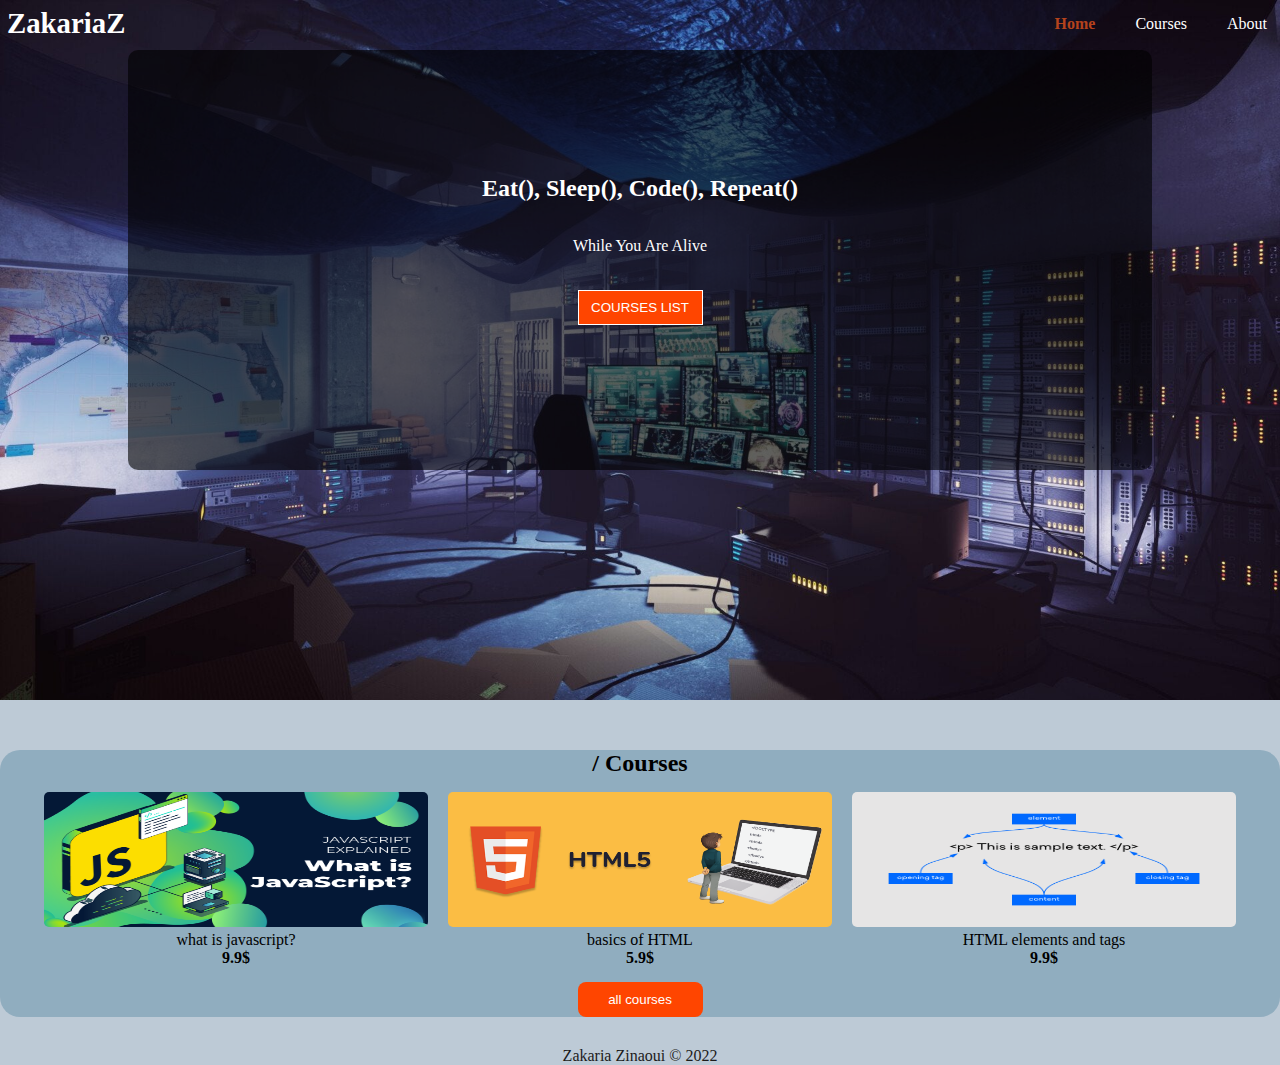
<file: HomePage/miniprojet_example/index.html>
<!DOCTYPE html>
<html lang="en">

<head>
    <meta charset="UTF-8">
    <meta http-equiv="X-UA-Compatible" content="IE=edge">
    <meta name="viewport" content="width=device-width, initial-scale=1.0">
    <title>Miniprojet</title>

    <link rel="stylesheet" href="style.css">
</head>

<body>
    <!-- inscription  -->
    <!-- Navbar -->

    <div>
        <nav class="navbar">
            <a class="logo" href="#">ZakariaZ</a>
            <div class="nav-links">
                <ul>
                    <li class="active"><a href="index.html">Home</a></li>
                    <li><a href="../../coursesPAge/DOM manip/index.html">Courses </a></li>
                    <li><a href="about.html">About</a></li>
                </ul>
            </div>
            <img src="menu.png" alt="Menu" class="menu">

        </nav>
    </div>
    <!-- Page Image -->
    <div class="home-image">
        <div class="home-page">
            <h2>Eat(), Sleep(), Code(), Repeat()</h2>
            <p>While You Are Alive</p>
            <button class="btn" onclick="window.location.href='../../coursesPAge/DOM manip/index.html'">COURSES LIST</button>
            
        </div>
    </div>
    <header></header>
    <!-- Courses  -->
    <div class="courses-container">
        <h2>/ Courses</h2>
        <div class="courses-holder">
            <div class="courses-info">
                <img id="course1-img" src="imgs/laptop.jpg" alt="course" />
                <p id="course1-title">HTML Course</p>
                <p><b id="course1-price">$0</b></p>
            </div>
            <div class="courses-info">
                <img id="course2-img" src="imgs/laptop.jpg" alt="course" />
                <p id="course2-title">HTML Course</p>
                <p><b id="course2-price">$0</b></p>
            </div>
            <div class="courses-info">
                <img id="course3-img" src="imgs/laptop.jpg" alt="course" />
                <p id="course3-title">HTML Course</p>
                <p><b id="course3-price">$0</b></p>
            </div>
        </div>
        <button class="btn" onclick="window.location.href='../../coursesPAge/DOM manip/index.html'">all courses</button>
    </div>
    <div class="footer">
        <p>Zakaria Zinaoui © 2022</p>
    </div>

    <script src="template/js/courses.js"></script>
    <script src="index.js"></script>
</body>

</html>
</file>
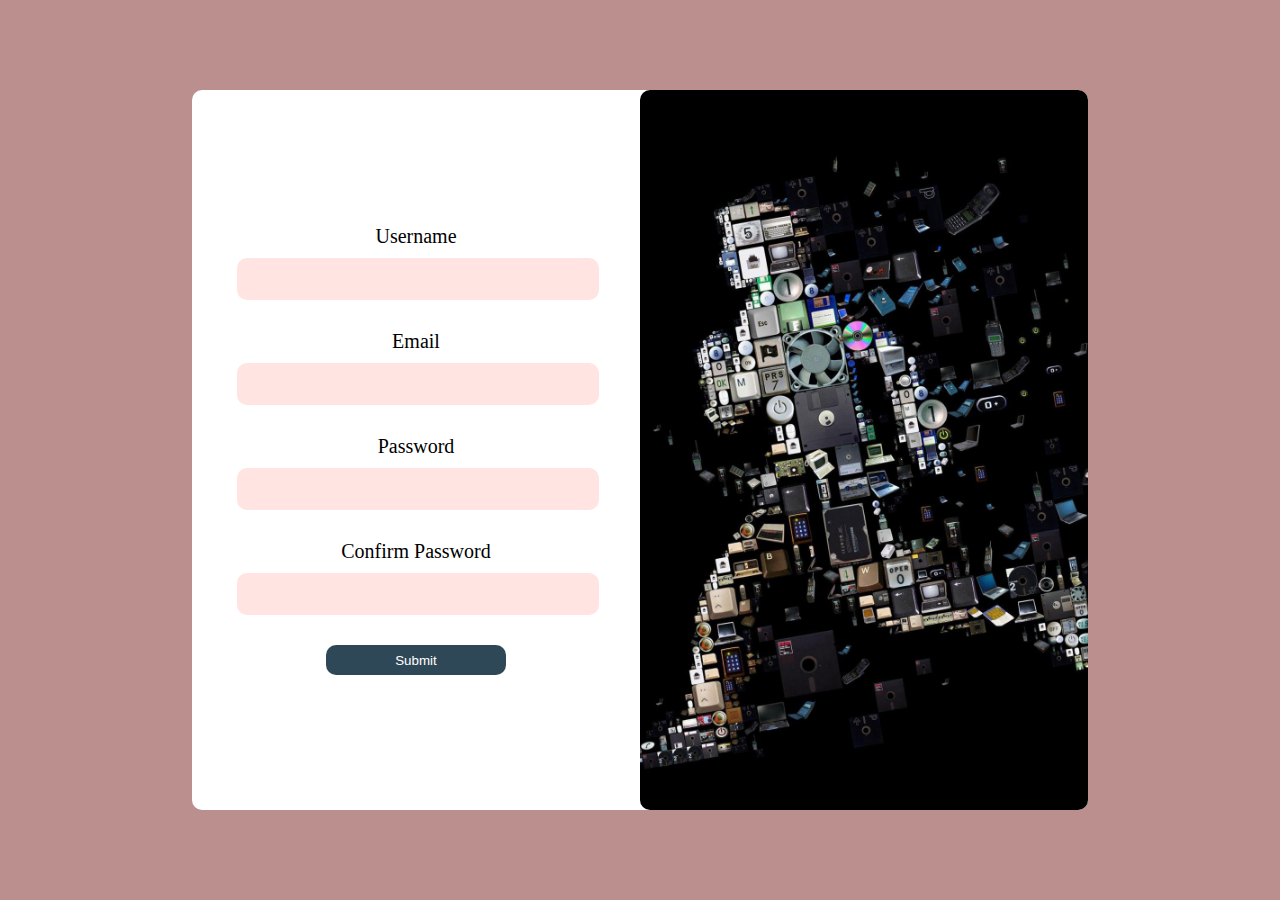
<file: JsProjet/InscriptionPage/zakiProjet/page.html>
<!DOCTYPE html>
<html lang="en">

<head>
    <title></title>
    <meta charset="UTF-8">
    <meta name="viewport" content="width=device-width, initial-scale=1">
    <link href="page.css" rel="stylesheet">
</head>

<body>

    <div class="container">



        <div class="content-container">
            <div class="form-container">
                <form class="form">
                    <div class="input-div">
                        <label for="username">Username</label><br>
                        <input type="text" id="username" name="username"><br>
                        <small id="username_error"></small>
                    </div>

                    <div class="input-div">
                        <label for="email">Email</label><br>
                        <input type="email" id="email" name="email"><br>
                        <small id="email_error"></small>
                    </div>

                    <div class="input-div">
                        <label for="password">Password</label><br>
                        <input type="password" id="password" name="password"><br>
                        <small id="password_error"></small>
                    </div>

                    <div class="input-div">
                        <label for="confirmation">Confirm Password</label><br>
                        <input type="password" id="confirmation" name="confirmation"><br>
                        <small id="confirmation_error"></small>
                    </div>

                    <button type="button" onclick="validate()"> Submit </button>

                </form>
            </div>


            <div class="img-container">
                <img src="image.jpg">
            </div>

        </div>

    </div>
    <script src="val.js"></script>
</body>

</html>
</file>
<file: HomePage/miniprojet_example/style.css>
* {
    margin: 0;
    padding: 0;
    list-style: none;
    text-decoration: none;
}

body {
    font-family: Cambria, Cochin, Georgia, Times, 'Times New Roman', serif;
    background-color: #99adbfa5;
}


/* inscription  */


/* Navbar */

.navbar {
    position: absolute;
    padding: 7px;
    display: flex;
    justify-content: space-between;
    width: 100%;
    align-items: center;
}

.navbar a {
    color: rgb(255, 255, 255);
}

.navbar .logo {
    font-size: 1.8em;
    font-weight: bold;
}

.navbar .nav-links ul {
    display: flex;
}

.navbar .nav-links ul li {
    margin: 0 20px;
}

.navbar .nav-links ul li.active a {
    color: rgba(220, 79, 27, 0.82);
    font-weight: 600;
}

.navbar .menu {
    display: none;
    width: 30px;
    position: absolute;
    right: 30px;
    width: 25px;
    top: 20px;
}


/* forMobile */

@media screen (max-witdh:450px) {
    .navbar {
        padding: 0;
    }
    .navbar .logo {
        position: absolute;
        top: 50px;
        left: 50px;
    }
    .navbar .menu {
        display: block;
    }
    .nav-links {
        top: 0;
        left: 0;
        position: absolute;
        background: rgba(249, 249, 249, 0.428);
        backdrop-filter: blur(8px);
        width: 100%;
        height: 100vh;
        display: flex;
        justify-content: center;
        align-items: center;
    }
    .nav-links ul {
        display: flex;
        flex-direction: column;
        align-items: center;
    }
    .navbar .nav-links ul li {
        margin: 20px 0;
        font-size: 1.2em;
    }
}


/* Home Page  */

.home-image {
    background-image: url('projet.jpg');
    background-size: cover;
    background-repeat: no-repeat;
    height: 700px;
    display: flex;
    justify-content: center;
}

.home-page {
    text-align: center;
    color: white;
    background-color: rgba(0, 0, 0, 0.6);
    height: 60%;
    width: 80%;
    margin-top: 50px;
    border-radius: 10px;
}

.home-page * {
    margin-top: 35px;
}

.home-page h2 {
    margin-top: 125px;
}

.home-page button {
    color: white;
    background-color: orangered;
    height: 35px;
    width: 125px;
    border: 1px solid white;
}


/* Courses */

.courses-container {
    text-align: center;
    margin: 30px 0;
    background-color: #90adbf;
    height: 100%;
    width: 100%;
    margin-top: 50px;
    border-radius: 20px;
}

.courses-container button {
    color: white;
    background-color: orangered;
    height: 35px;
    width: 125px;
    border: 0;
    border-radius: 8px;
}

.courses-holder {
    display: flex;
    justify-content: center;
}

.courses-info {
    margin: 15px 10px;
    width: 30%;
}

.courses-info img {
    width: 100%;
    height: 10.51vw;
    max-width: 400px;
    min-height: 120px;
    border-radius: 5px;
}


/* Footer  */

.footer {
    text-align: center;
    color: rgb(28, 27, 27);
}
</file>
<file: JsProjet/InscriptionPage/zakiProjet/page.css>
body {
    margin: 0;
}

.logo {
    font-size: 1.8em;
    font-weight: bold;
    position: absolute;
    padding: 30px;
    display: flex;
    width: 100%;
    box-sizing: border-box;
    align-items: center;
    color: white;
    top: -10px;
}

#title {
    width: 10%;
    height: 30%;
    top: 100px;
    color: bisque;
}

.container {
    display: flex;
    width: 100vw;
    height: 100vh;
    background-color: rosybrown;
    justify-content: center;
    align-items: center;
    animation: background-animation 5s ease-in-out infinite;
}

@keyframes background-animation {
    0% {
        background-color: rosybrown;
    }
    50% {
        background-color: mistyrose;
    }
    100% {
        background-color: rosybrown;
    }
}

.content-container {
    display: flex;
    width: 70%;
    height: 80%;
    background-color: white;
    border-radius: 10px;
}

.img-container {
    width: 50%;
    height: 100%;
    animation: slide-in-from-right 0.5s ease-out forwards;
}

@keyframes slide-in-from-right {
    0% {
        transform: translateX(100%);
    }
    100% {
        transform: translateX(0);
    }
}

.img-container img {
    width: 100%;
    height: 100%;
    object-fit: cover;
    border-radius: 10px;
}

.form-container {
    width: 50%;
    height: 100%;
    display: flex;
    justify-content: center;
}

.form-container form {
    display: flex;
    flex-direction: column;
    width: 80%;
    height: 100%;
    justify-content: center;
    align-items: center;
}

.input-div {
    margin-bottom: 20px;
    text-align: center;
    width: 100%;
}

.input-div input {
    margin-top: 10px;
    margin-bottom: 10px;
    width: 100%;
    height: 40px;
    background-color: mistyrose;
    border: 0;
    border-radius: 10px;
}

.input-div label {
    font-size: 20px;
}

.input-div small {
    font-size: 15px;
    color: red;
}

.form-container form button {
    background-color: #2F4858;
    border: 0;
    width: 50%;
    height: 30px;
    color: white;
    border-radius: 10px;
    cursor: pointer;
}

.success {
    outline: green solid 3px;
}

.error {
    outline: red solid 3px;
}

.credit {
    text-align: center;
    color: #000;
    font-family: 'Trebuchet MS', 'Lucida Sans Unicode', 'Lucida Grande', 'Lucida Sans', Arial, sans-serif;
}

.credit a {
    text-decoration: none;
    color: #000;
    font-weight: bold;
}
</file>
